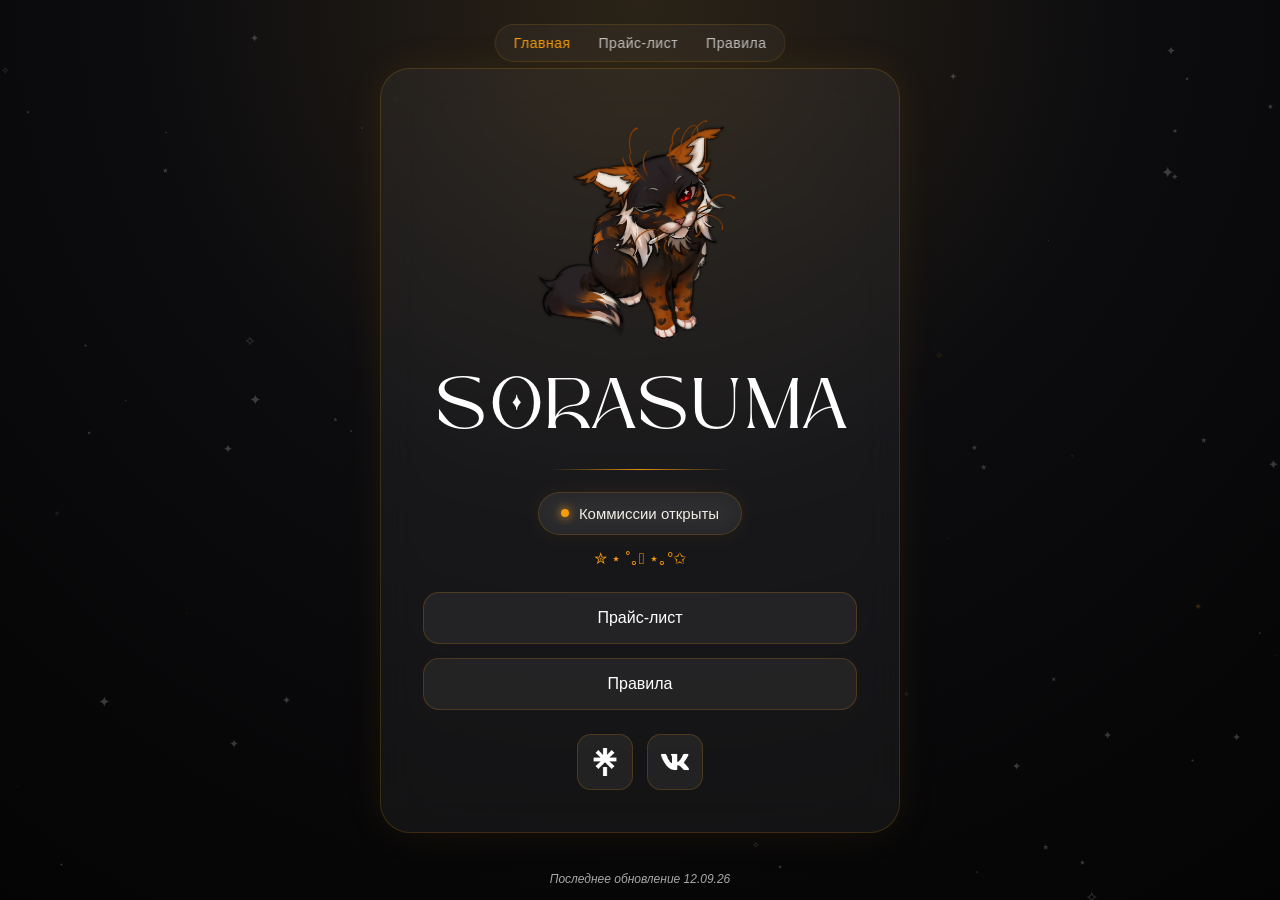
<file: index.html>
<!DOCTYPE html>
<html lang="ru">
<head>
<meta charset="UTF-8">
<meta name="viewport" content="width=device-width, initial-scale=1.0">
<title>SORASUMA</title>
<link rel="icon" type="image/png" href="favicon.png">
<link rel="stylesheet" href="style.css">
</head>
<body>

<nav class="site-nav">
    <a href="index.html" class="active">Главная</a>
    <a href="price.html">Прайс-лист</a>
    <a href="rules.html">Правила</a>
</nav>
    
<div class="stars"></div>

<div class="card" data-tilt>
    <img src="IMG_6060.webp" class="avatar" alt="SORASUMA">

    <h1>SORASUMA</h1>

    <div class="name-divider"></div>

    <div class="status-badge">
        <span class="status-dot"></span> 
    Коммиссии открыты</div>
    <div class="divider">✮ ⋆ ˚｡𖦹 ⋆｡°✩</div>

    <div class="buttons">
        <a href="price.html" class="btn">Прайс-лист</a>
        <a href="rules.html" class="btn">Правила</a>
    </div>

    <div class="socials">
        <a href="https://linktr.ee/Sorasuma" target="_blank" class="social-btn">
            <img src="linktree.png" alt="Linktree">
        </a>

        <a href="https://vk.com/sorasuma" target="_blank" class="social-btn">
            <img src="vk.png" alt="VK">
        </a>
    </div>
</div>

<div class="footer-update">Последнее обновление 12.09.26</div>

<script src="stars.js"></script>
<script src="vanilla-tilt.js"></script>

<script>
if (window.matchMedia("(min-width: 769px)").matches) {
    VanillaTilt.init(document.querySelector(".card"),{
        max:15,
        speed:500,
        scale:1.03,
        glare:true,
        "max-glare":0.35,
        perspective:1200
    });
}
</script>

</body>
</html>
</file>
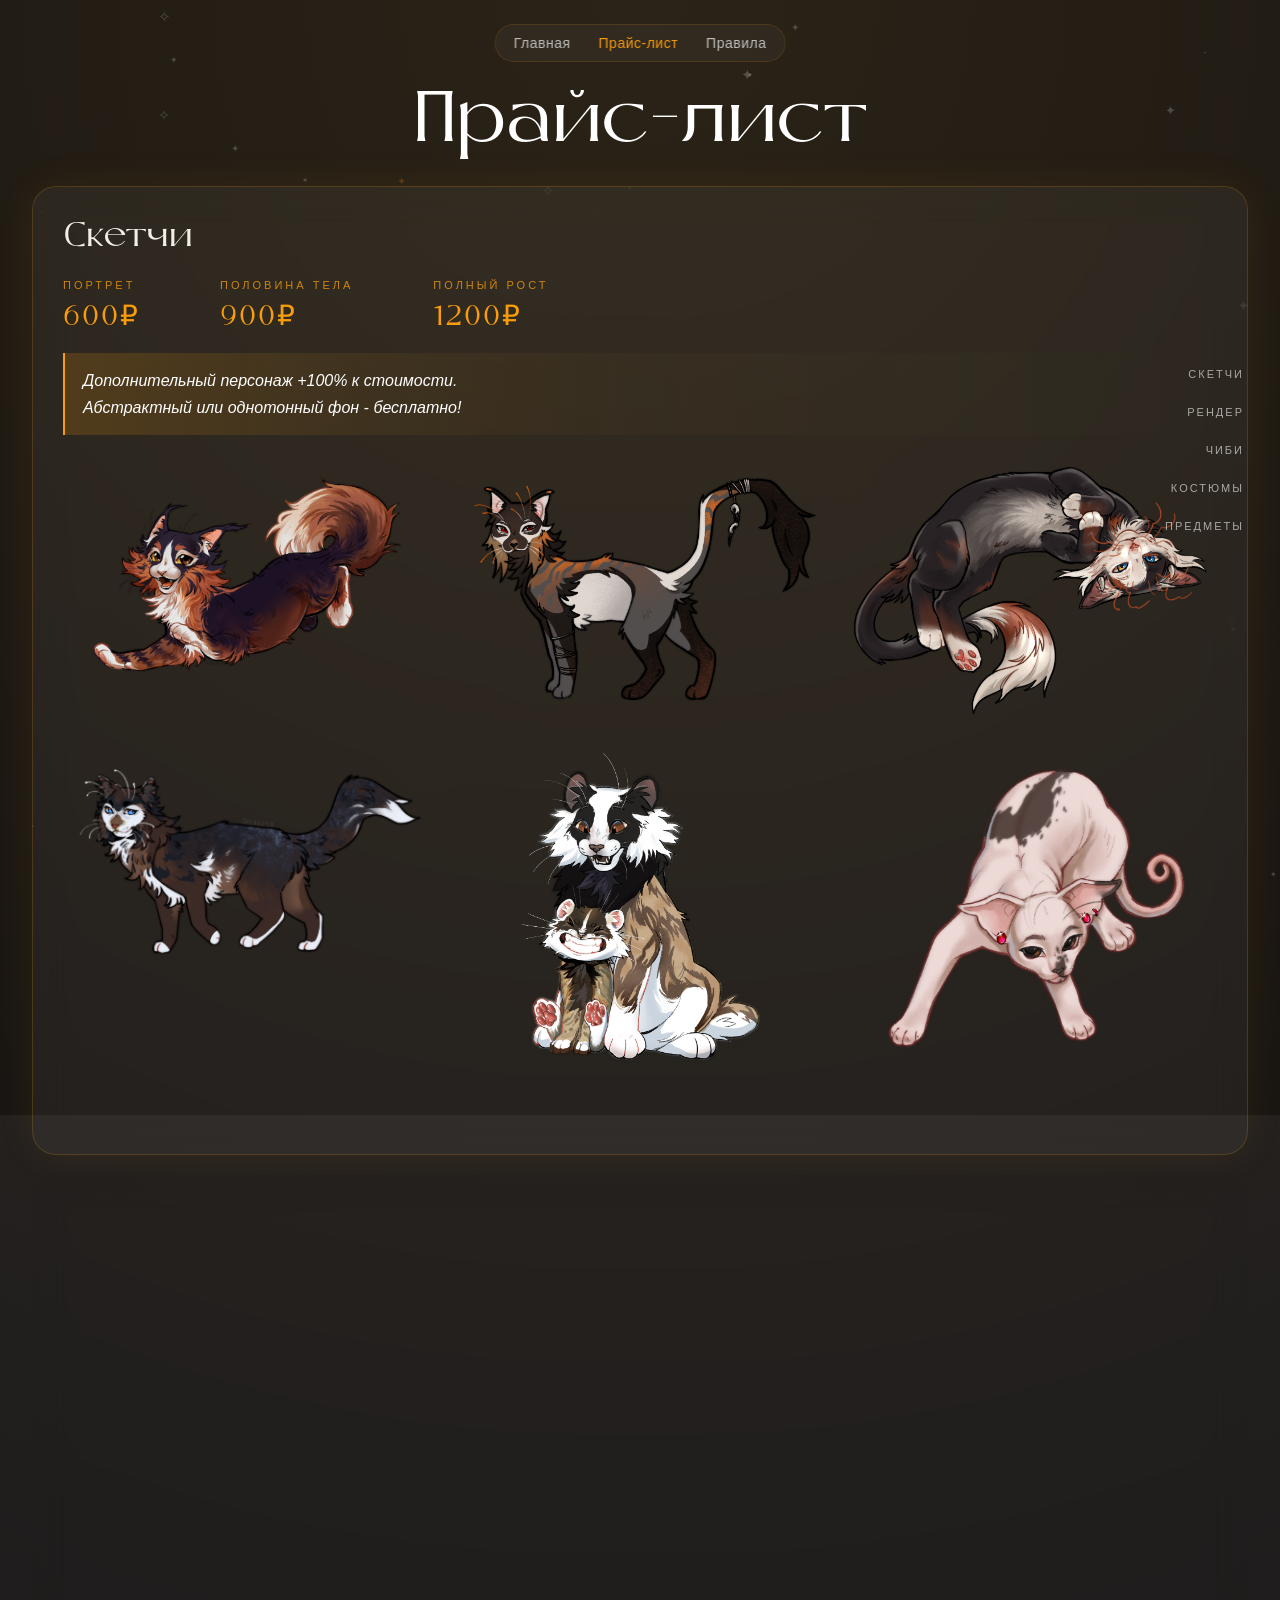
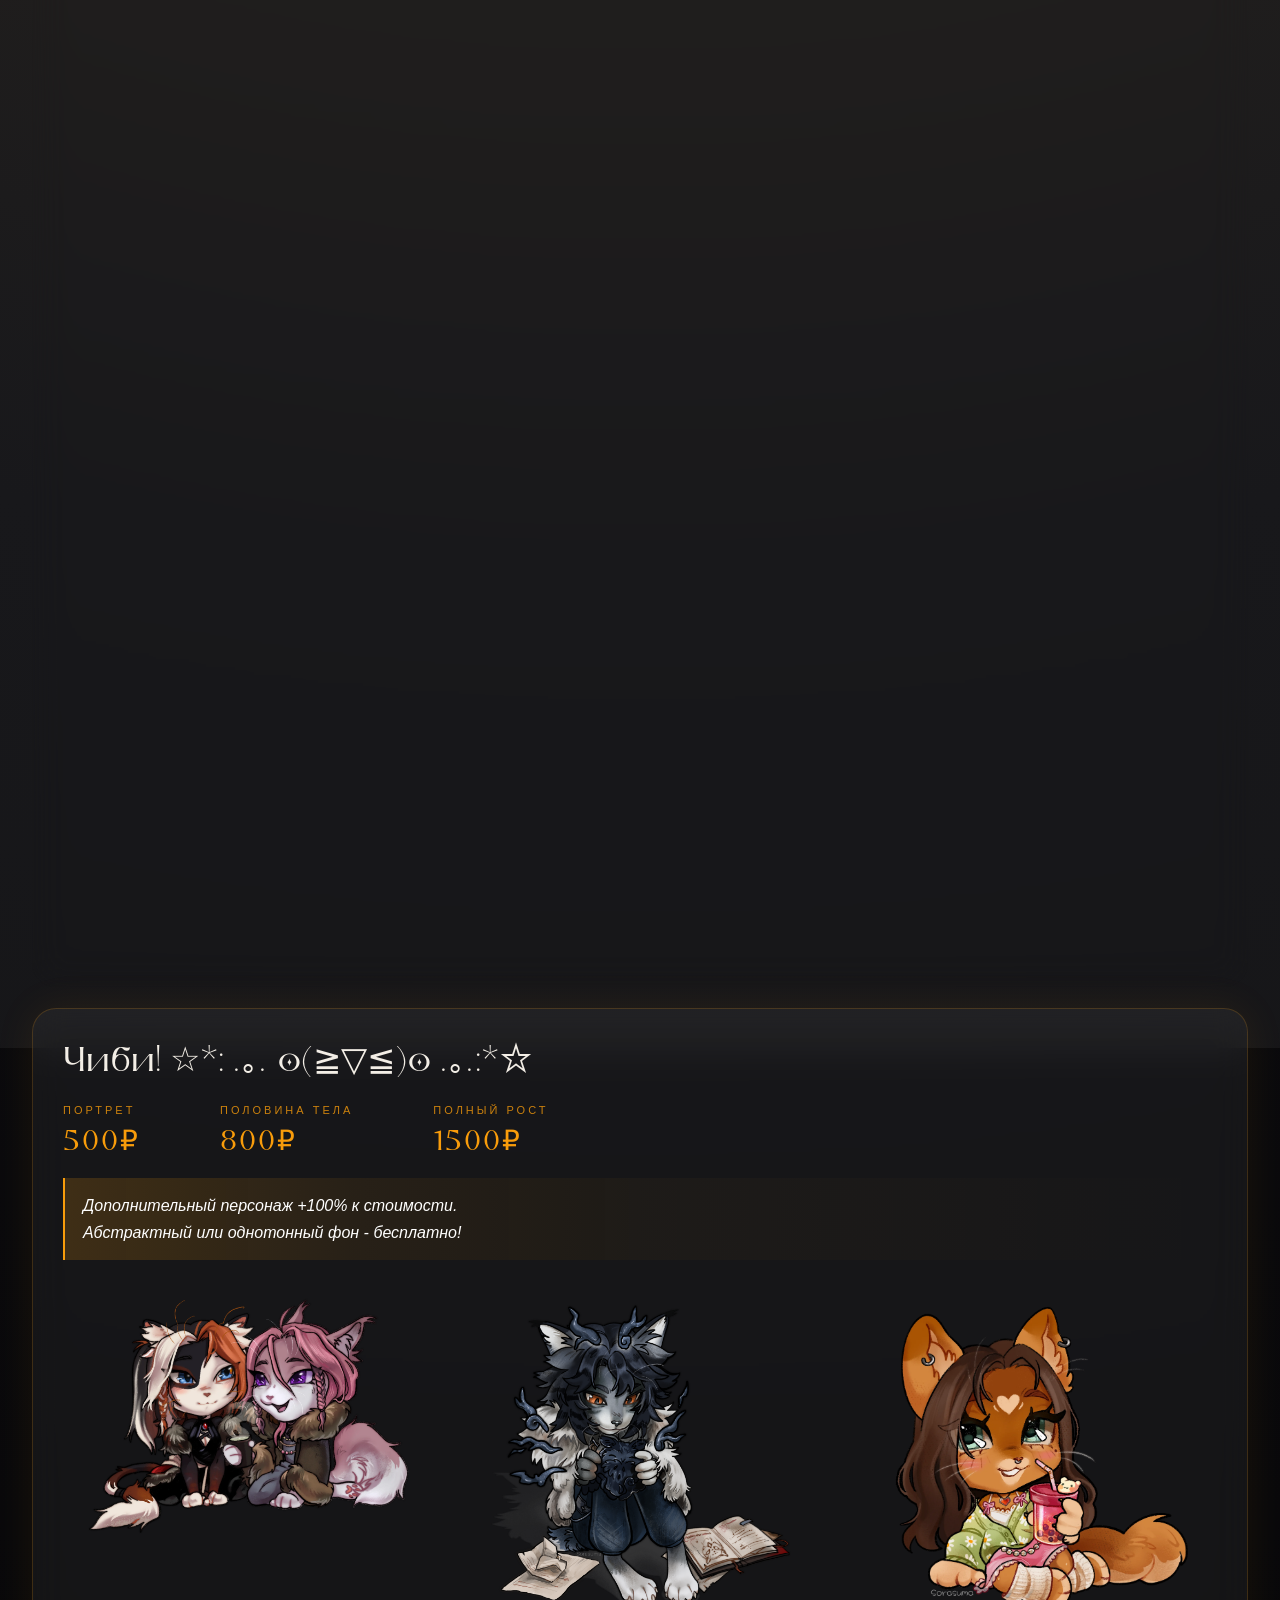
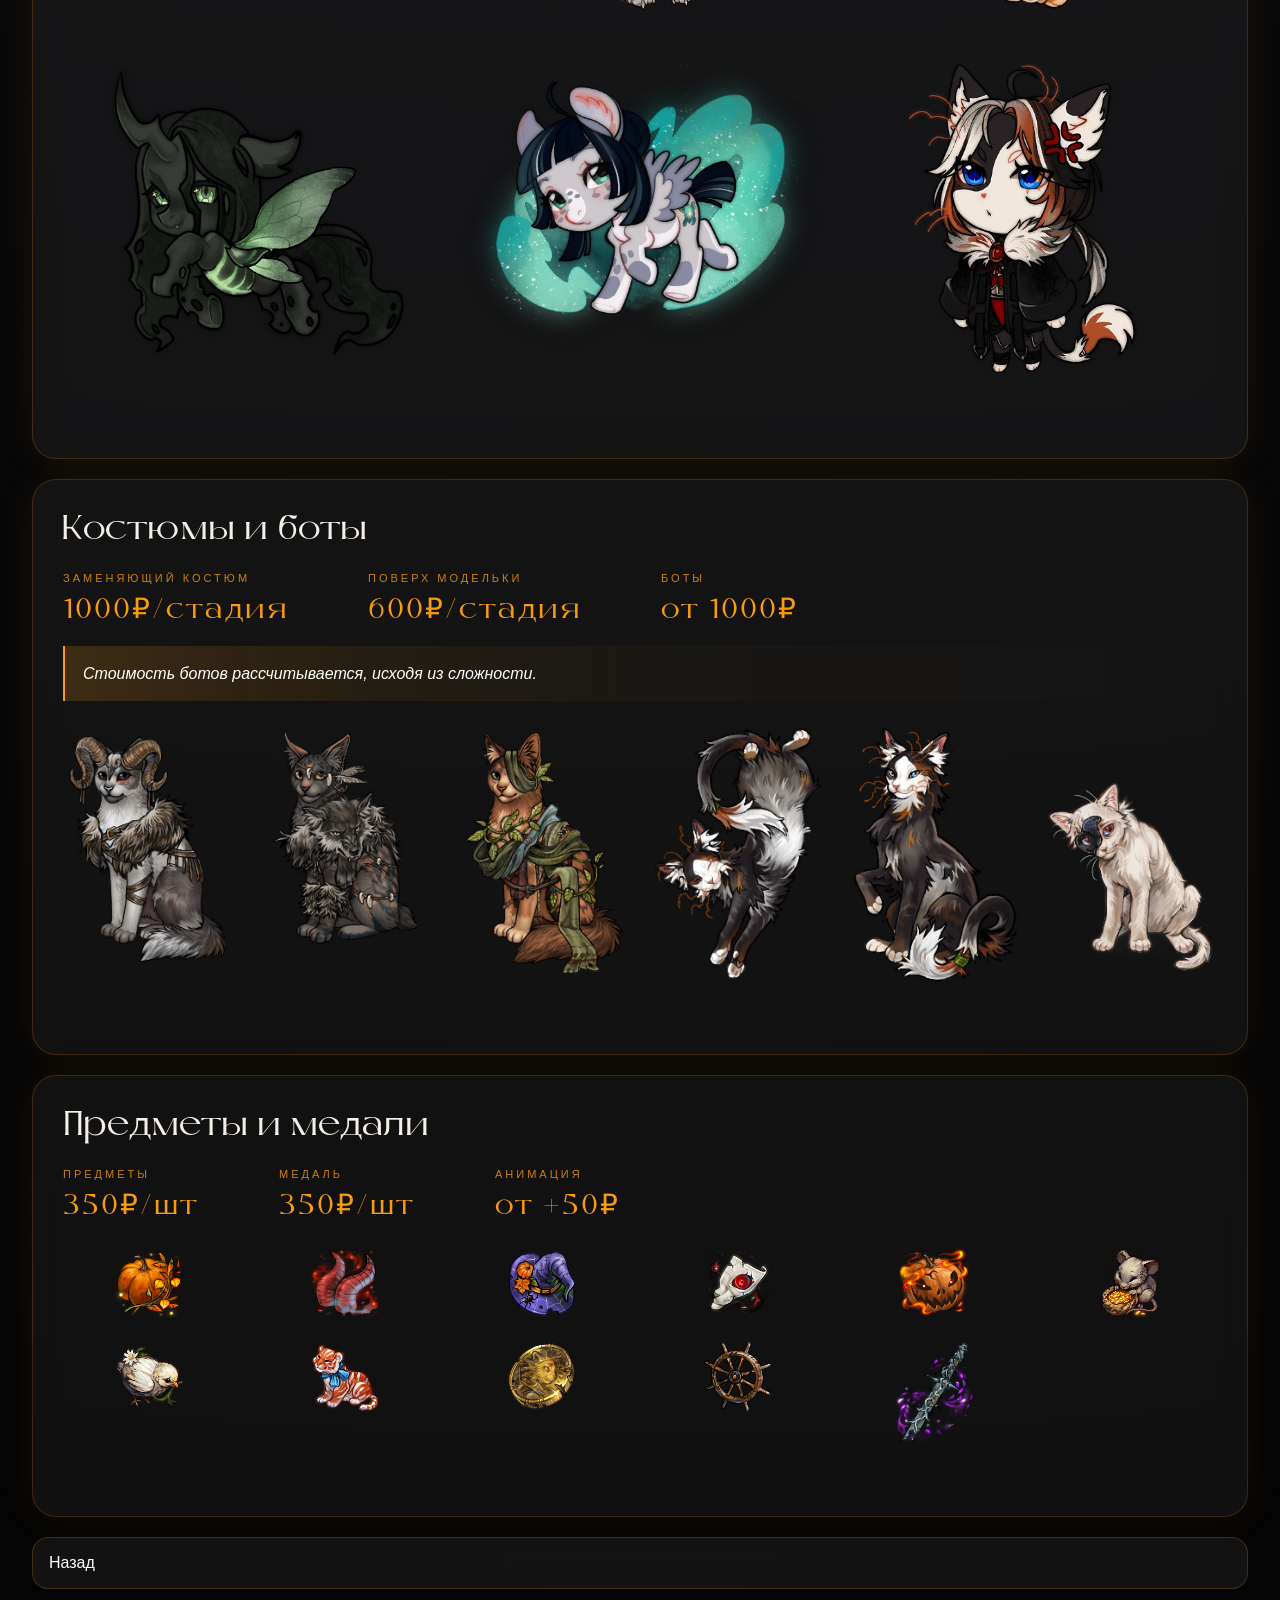
<file: price.html>
<!DOCTYPE html>

<html lang="ru">

<head>
    <meta charset="UTF-8">
    <meta name="viewport" content="width=device-width, initial-scale=1.0">
    <title>Прайс-лист</title>
    <link rel="icon" type="image/png" href="favicon.png">
    <link rel="stylesheet" href="style.css">
</head>

<body>

    <nav class="site-nav">
    <a href="index.html">Главная</a>
    <a href="price.html" class="active">Прайс-лист</a>
    <a href="rules.html">Правила</a>
</nav>
    

<div class="stars"></div>

<div class="page" style="padding-top:50px;">

<nav class="section-nav">
  <a href="#sketches">Скетчи</a>
  <a href="#renders">Рендер</a>
  <a href="#chibi">Чиби</a>
  <a href="#costumes">Костюмы</a>
  <a href="#items">Предметы</a>
</nav>

    <h1>Прайс-лист</h1>

   <!-- СКЕТЧИ -->
<div class="panel" id="sketches">

        <h2>Скетчи</h2>

        <div class="price-grid">

    <div class="price-item">
        <span class="price-label">Портрет</span>
        <div class="price-value">600₽</div>
    </div>

    <div class="price-item">
        <span class="price-label">Половина тела</span>
        <div class="price-value">900₽</div>
    </div>

    <div class="price-item">
        <span class="price-label">Полный рост</span>
        <div class="price-value">1200₽</div>
    </div>

</div>

<div class="price-notes">
    Дополнительный персонаж +100% к стоимости.<br>
    Абстрактный или однотонный фон - бесплатно!
</div>

        <div class="gallery">

            <a href="sketch/unnamed.webp">
                <img src="sketch/unnamed.webp" alt="">
            </a>

            <a href="sketch/IMG_5618.webp">
                <img src="sketch/IMG_5618.webp" alt="">
            </a>

            <a href="sketch/IMG_5616.webp">
                <img src="sketch/IMG_5616.webp" alt="">
            </a>

            <a href="sketch/IMG_5608.webp">
                <img src="sketch/IMG_5608.webp" alt="">
            </a>

            <a href="sketch/IMG_4055.webp">
                <img src="sketch/IMG_4055.webp" alt="">
            </a>

            <a href="sketch/IMG_5617.webp">
                <img src="sketch/IMG_5617.webp" alt="">
            </a>

        </div>

    </div>


    <!-- ПОЛНОЦЕННЫЙ РЕНДЕР -->
<div class="panel" id="renders">

        <h2>Полноценный рендер</h2>

        <div class="price-grid">

    <div class="price-item">
        <span class="price-label">Портрет</span>
        <div class="price-value">1000₽</div>
    </div>

    <div class="price-item">
        <span class="price-label">Половина тела</span>
        <div class="price-value">1600₽</div>
    </div>

    <div class="price-item">
        <span class="price-label">Полный рост</span>
        <div class="price-value">2500₽</div>
    </div>

</div>

<div class="price-notes">
    Дополнительный персонаж +100% к стоимости.<br>
    Абстрактный или однотонный фон - бесплатно!
</div>

        <div class="gallery">

            <a href="render/legend.webp"><img src="render/legend.webp"></a>
            <a href="render/IMG_3929.jpg"><img src="render/IMG_3929.jpg"></a>
            <a href="render/IMG_5096.webp"><img src="render/IMG_5096.webp"></a>
            <a href="render/IMG_5281.webp"><img src="render/IMG_5281.webp"></a>
            <a href="render/IMG_5338.webp"><img src="render/IMG_5338.webp"></a>
            <a href="render/IMG_5526.webp"><img src="render/IMG_5526.webp"></a>
            <a href="render/evan.webp"><img src="render/evan.webp"></a>
            <a href="render/меч.webp"><img src="render/меч.webp"></a>

        </div>

    </div>

      <!-- ЧИБИ -->

<div class="panel" id="chibi">

        <h2>Чиби! ☆*: .｡. o(≧▽≦)o .｡.:*☆</h2>

       <div class="price-grid">

    <div class="price-item">
        <span class="price-label">Портрет</span>
        <div class="price-value">500₽</div>
    </div>

    <div class="price-item">
        <span class="price-label">Половина тела</span>
        <div class="price-value">800₽</div>
    </div>

    <div class="price-item">
        <span class="price-label">Полный рост</span>
        <div class="price-value">1500₽</div>
    </div>

</div>

<div class="price-notes">
    Дополнительный персонаж +100% к стоимости.<br>
    Абстрактный или однотонный фон - бесплатно!
</div>

        <div class="gallery">

            <a href="chibi/IMG_4927.webp"><img src="chibi/IMG_4927.webp"></a>
            <a href="chibi/IMG_5106.webp"><img src="chibi/IMG_5106.webp"></a>
            <a href="chibi/IMG_5585.webp"><img src="chibi/IMG_5585.webp"></a>
            <a href="chibi/output_optimized.webp"><img src="chibi/output_optimized.webp"></a>
            <a href="chibi/пони.webp"><img src="chibi/пони.webp"></a>
            <a href="chibi/output_optimized (2).webp"><img src="chibi/output_optimized (2).webp"></a>

        </div>

    </div>
    

    <!-- КОСТЮМЫ И БОТЫ -->

   <div class="panel" id="costumes">

        <h2>Костюмы и боты</h2>

       <div class="price-grid">

    <div class="price-item">
        <span class="price-label">Заменяющий костюм</span>
        <div class="price-value">1000₽/стадия</div>
    </div>

    <div class="price-item">
        <span class="price-label">Поверх модельки</span>
        <div class="price-value">600₽/стадия</div>
    </div>

    <div class="price-item">
        <span class="price-label">Боты</span>
        <div class="price-value">от 1000₽</div>
    </div>

</div>

<div class="price-notes">
    Стоимость ботов рассчитывается, исходя из сложности.<br>
    
</div>

        <div class="gallery gallery-items">

            <a href="costumes/IMG_4283.png"><img src="costumes/IMG_4283.png"></a>
            <a href="costumes/IMG_4284.png"><img src="costumes/IMG_4284.png"></a>
            <a href="costumes/IMG_4286.png"><img src="costumes/IMG_4286.png"></a>
            <a href="costumes/IMG_4391.png"><img src="costumes/IMG_4391.png"></a>
            <a href="costumes/IMG_4734.png"><img src="costumes/IMG_4734.png"></a>
            <a href="costumes/альбиносик.png"><img src="costumes/альбиносик.png"></a>

        </div>

    </div>


    <!-- ПРЕДМЕТЫ -->

 <div class="panel" id="items">

        <h2>Предметы и медали</h2>

       <div class="price-grid">

    <div class="price-item">
        <span class="price-label">Предметы</span>
        <div class="price-value">350₽/шт</div>
    </div>

    <div class="price-item">
        <span class="price-label">Медаль</span>
        <div class="price-value">350₽/шт</div>
    </div>

    <div class="price-item">
        <span class="price-label">Анимация</span>
        <div class="price-value">от +50₽</div>
    </div>

</div>

        <div class="gallery gallery-items">

            <a href="items/IMG_2082.png"><img src="items/IMG_2082.png"></a>
            <a href="items/IMG_2089.png"><img src="items/IMG_2089.png"></a>
            <a href="items/IMG_2090.png"><img src="items/IMG_2090.png"></a>
            <a href="items/IMG_2105.png"><img src="items/IMG_2105.png"></a>
            <a href="items/IMG_2120.png"><img src="items/IMG_2120.png"></a>
            <a href="items/IMG_3711.png"><img src="items/IMG_3711.png"></a>
            <a href="items/IMG_3710.png"><img src="items/IMG_3710.png"></a>
            <a href="items/IMG_3713.png"><img src="items/IMG_3713.png"></a>
            <a href="items/IMG_4199.png"><img src="items/IMG_4199.png"></a>
            <a href="items/IMG_4212.png"><img src="items/IMG_4212.png"></a>
            <a href="items/IMG_4331.png"><img src="items/IMG_4331.png"></a>

        </div>

    </div>


  


    <a href="index.html" class="btn">Назад</a>

</div>


<!-- ЛАЙТБОКС -->

<div class="lightbox" id="lightbox">

    <span class="lightbox-close">&times;</span>

    <img id="lightbox-img">

</div>

<script src="stars.js"></script>
<script>
    const lightbox = document.getElementById('lightbox');
    const lightboxImg = document.getElementById('lightbox-img');

    document.querySelectorAll('.gallery a').forEach(link => {

        link.addEventListener('click', e => {

            e.preventDefault();

            lightboxImg.src = link.href;

            lightbox.classList.add('active');

        });

    });

    lightbox.addEventListener('click', e => {

        if (
            e.target === lightbox ||
            e.target.classList.contains('lightbox-close')
        ) {

            lightbox.classList.remove('active');

        }

    });

</script>


</body>

</html>
</file>
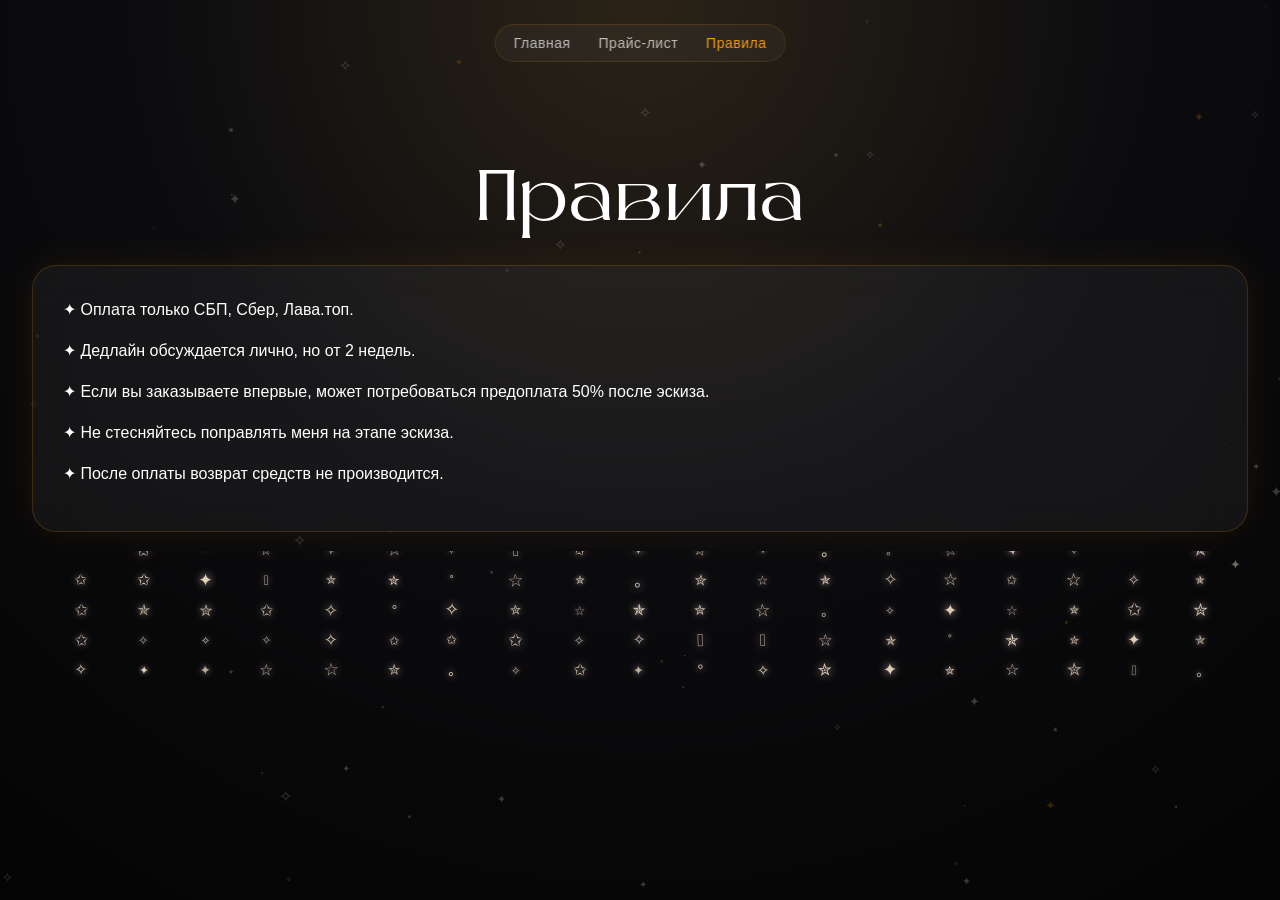
<file: rules.html>
<!DOCTYPE html>

<html lang="ru">

<head>
    <meta charset="UTF-8">
    <meta name="viewport" content="width=device-width, initial-scale=1.0">
    <title>Правила</title>
    <link rel="icon" type="image/png" href="favicon.png">
    <link rel="stylesheet" href="style.css">
    <link rel="stylesheet" href="star-fringe.css">
</head>

<body>

<nav class="site-nav">
    <a href="index.html">Главная</a>
    <a href="price.html">Прайс-лист</a>
    <a href="rules.html" class="active">Правила</a>
</nav>

<div class="stars"></div>

<div class="page">

    <h1>Правила</h1>

    <div class="panel">

        <p>✦ Оплата только СБП, Сбер, Лава.топ.</p>

        <p>✦ Дедлайн обсуждается лично, но от 2 недель.</p>

        <p>
            ✦ Если вы заказываете впервые, может потребоваться
            предоплата 50% после эскиза.
        </p>

        <p>
            ✦ Не стесняйтесь поправлять меня на этапе эскиза.
        </p>

        <p>
            ✦ После оплаты возврат средств не производится.
        </p>

    </div>

    <div class="star-fringe"></div>

</div>
<script src="stars.js"></script>
<script src="star-fringe.js"></script>

</body>

</html>
</file>
<file: style.css>
@font-face{
font-family:'Leotaro';
src:url('Leotaro-Regular.otf') format('opentype');
}

@import url('https://fonts.googleapis.com/css2?family=Montserrat:wght@300;400;500;700&display=swap');

*{margin:0;padding:0;box-sizing:border-box}

body{
font-family:'Montserrat',sans-serif;
background:radial-gradient(circle at top,#2b2317 0%,#0c0c0f 45%,#040404 100%);
min-height:100vh;
display:flex;
justify-content:center;
align-items:center;
padding:30px;
color:#fff;
overflow-x:hidden;
}

.stars{
  position:fixed;
  inset:0;
  pointer-events:none;
  overflow:hidden;
}

.stars .star{
  position:absolute;
  color:#fff;
  opacity:.2;
  animation:twinkle ease-in-out infinite;
}

.stars .star.accent{
  color:#F89C0B;
}

@keyframes twinkle{
  0%,100%{opacity:.15; transform:scale(.85);}
  50%{opacity:1; transform:scale(1.15);}
}

@media (prefers-reduced-motion: reduce){
  .stars .star{ animation:none; opacity:.4; }
}

.card,.panel{
background:rgba(255,255,255,.05);
backdrop-filter:blur(18px);
border:1px solid rgba(248,156,11,.18);
box-shadow:0 0 40px rgba(248,156,11,.08);
}

.card{
width:520px;
max-width:90vw;
padding:42px;
border-radius:30px;
text-align:center;
}

.avatar{
width:220px;
height:auto;
max-height:300px;
border-radius:16px;
object-fit:contain;
margin-bottom:20px;
}

h1{
font-family:'Leotaro';
font-size:72px;
font-weight:normal;
margin-bottom:16px;
}

h2{
font-family:'Leotaro';
font-size:34px;
font-weight:normal;
color:#f3eee6;

margin-bottom:20px;
}

.status{
font-weight:700;
font-size:22px;
margin-bottom:10px;
}

.divider{
color:#F89C0B;
margin-bottom:24px;
}

.buttons{
display:flex;
flex-direction:column;
gap:14px;
}

.btn{
display:block;
text-decoration:none;
color:white;
padding:16px;
border-radius:16px;
background:rgba(255,255,255,.06);
border:1px solid rgba(248,156,11,.2);
position:relative;
overflow:hidden;
transition:.3s;
}

.btn:hover{
transform:translateY(-2px);
box-shadow:0 0 24px rgba(248,156,11,.35);
}

.btn:before{
content:'';
position:absolute;
left:-120%;
top:0;
width:50%;
height:100%;
background:linear-gradient(90deg,transparent,rgba(255,255,255,.4),transparent);
transform:skewX(-20deg);
transition:.8s;
}

.btn:hover:before{left:150%;}

.socials{
display:flex;
justify-content:center;
gap:14px;
margin-top:24px;
}

.social-btn{
width:56px;
height:56px;
display:flex;
align-items:center;
justify-content:center;
border-radius:14px;
background:rgba(255,255,255,.06);
border:1px solid rgba(248,156,11,.2);
}

.social-btn img{
width:28px;
height:28px;
object-fit:contain;
}

.page{
width:min(1300px,95vw);
}

.page h1{
text-align:center;
margin-bottom:20px;
}

.panel{
padding:30px;
border-radius:24px;
margin-bottom:20px;
}

.panel p{
margin-bottom:14px;
line-height:1.7;
}

.footer-update{
position:fixed;
left:50%;
bottom:14px;
transform:translateX(-50%);
font-size:12px;
font-style:italic;
opacity:.65;
}

.gallery{
display:grid;
grid-template-columns:repeat(3,1fr);
gap:24px;
margin:24px 0 40px;
align-items:start;
}

.gallery-items{
    grid-template-columns:repeat(6,1fr);
}

@media (max-width:1000px){
.gallery{
grid-template-columns:repeat(2,1fr);
}
}

@media (max-width:650px){
.gallery{
grid-template-columns:1fr;
}
}
.gallery a{display:flex;justify-content:center;align-items:center;text-decoration:none}
.gallery img{max-width:100%;max-height:340px;width:auto;height:auto;border-radius:12px;transition:.25s}
.gallery img:hover{transform:scale(1.03)}
.placeholder{height:180px;display:flex;align-items:center;justify-content:center;background:rgba(255,255,255,.04);border-radius:12px;color:#F89C0B}
.lightbox{position:fixed;inset:0;background:rgba(0,0,0,.88);display:none;align-items:center;justify-content:center;z-index:9999}
.lightbox.active{display:flex}
.lightbox img{max-width:90vw;max-height:90vh;border-radius:12px}
.lightbox-close{position:absolute;top:20px;right:30px;font-size:42px;color:white;cursor:pointer}

.price-grid{
    display:grid;
    grid-template-columns:repeat(3,max-content);
    gap:80px;

    justify-content:start;
}

.price-item{
    text-align:left;
}

.price-label{
    display:block;
    font-size:11px;
    letter-spacing:3px;
    color:#F89C0B;
    margin-bottom:8px;
    text-transform:uppercase;
    opacity:.8;
}

.price-value{
    font-family:'Leotaro';
    font-size:28px;
    font-weight:normal;
    color:#F89C0B;
    letter-spacing:2px;
}

.price-notes{
    margin-top:18px;
    padding:14px 18px;

    border-left:2px solid #F89C0B;

    background:linear-gradient(
        90deg,
        rgba(248,156,11,.18) 0%,
        rgba(248,156,11,.08) 25%,
        rgba(248,156,11,.03) 50%,
        transparent 100%
    );

    border-radius:0 14px 14px 0;

    font-style:italic;
    line-height:1.7;
}

@media (max-width:700px){

    .price-grid{
        grid-template-columns:1fr;
        gap:20px;
    }

}
.site-nav{
    position:fixed;
    top:24px;
    left:50%;
    transform:translateX(-50%);

    padding:10px 18px;

    border-radius:999px;

    background:rgba(255,255,255,.04);
    backdrop-filter:blur(12px);

    border:1px solid rgba(248,156,11,.15);

    display:flex;
    gap:28px;

    z-index:1000;
}

.site-nav a{
    color:rgba(255,255,255,.7);
    text-decoration:none;

    font-size:14px;
    letter-spacing:.5px;

    transition:.3s;
}

.site-nav a:hover{
    color:#F89C0B;
}

.site-nav a.active{
    color:#F89C0B;
}

.price-page{
    padding-top:100px;
}

.name-divider{
    width:180px;
    height:1px;

    margin:0 auto 22px;

    background:linear-gradient(
        90deg,
        transparent,
        #F89C0B,
        transparent
    );

    opacity:.9;
}

.status-badge{
    display:inline-flex;
    align-items:center;
    justify-content:center;

    padding:12px 22px;

    margin-bottom:14px;

    border-radius:999px;

    background:rgba(255,255,255,.05);
    backdrop-filter:blur(12px);

    border:1px solid rgba(248,156,11,.18);

    box-shadow:0 0 20px rgba(248,156,11,.08);

    font-size:15px;
    font-weight:500;

    color:#f3eee6;
}

.status-dot{
    width:8px;
    height:8px;

    border-radius:50%;

    background:#F89C0B;

    margin-right:10px;

    box-shadow:0 0 10px #F89C0B;
}

/* ========================= */
/* МОБИЛЬНАЯ ВЕРСИЯ */
/* ========================= */

@media (max-width:768px){

    body{
        padding:16px;
    }

    .card{
        width:100%;
        max-width:100%;
        padding:28px 20px;
    }

.avatar{
    width:160px;
    max-height:210px;
}

    h1{
        font-size:48px;
    }

    .status-badge{
        font-size:14px;
        padding:10px 18px;
    }

    .btn{
        padding:14px;
    }

    .social-btn{
        width:48px;
        height:48px;
    }

    .social-btn img{
        width:24px;
        height:24px;
    }

    .site-nav{
        gap:16px;
        padding:8px 14px;
    }

    .site-nav a{
        font-size:13px;
    }

.page{
    width:100%;
    padding-top:80px;
}

    .page h1{
        font-size:42px;
    }

    .price-grid{
        grid-template-columns:1fr;
        gap:24px;
    }

    .gallery{
        grid-template-columns:1fr;
    }

    .gallery-items{
        grid-template-columns:repeat(2,1fr);
    }
       .page{
        padding-bottom:80px;
    }

}
/* ===== Навигация по разделам прайса ===== */
.section-nav{
  position:fixed;
  top:50%;
  right:20px;
  transform:translateY(-50%);
  display:flex;
  flex-direction:column;
  gap:10px;
  z-index:1000;
}

.section-nav a{
  display:block;
  padding:8px 14px;
  font-size:11px;
  font-weight:500;
  letter-spacing:2px;
  text-transform:uppercase;
  text-align:right;
  color:rgba(255,255,255,.6);
  text-decoration:none;
  border-right:2px solid transparent;
  transition:.3s;
}

.section-nav a:hover{
  color:#F89C0B;
  border-right-color:#F89C0B;
}

@media (max-width:900px){
  .section-nav{
    top:auto;
    bottom:0;
    left:0;
    right:0;
    transform:none;
    flex-direction:row;
    justify-content:space-around;
    background:rgba(10,10,12,.85);
    backdrop-filter:blur(12px);
    border-top:1px solid rgba(248,156,11,.15);
    padding:10px 6px;
    gap:0;
  }
  .section-nav a{
    font-size:9px;
    letter-spacing:1px;
    text-align:center;
    padding:6px 4px;
    border-right:none;
    border-top:2px solid transparent;
  }
  .section-nav a:hover{
    border-right-color:transparent;
    border-top-color:#F89C0B;
  }
}
</file>
<file: star-fringe.css>
/*
  Звёздная бахрома — крепится к нижнему краю блока с текстом.
  Использование: добавьте <div class="star-fringe"></div> сразу после
  блока, к низу которого её нужно "пришить" (например, после .panel).

  Все цвета — переменные, задавайте свои поверх этого файла:

    .star-fringe{
      --fringe-glyph: #в_ваш_акцентный_цвет;
      --fringe-glow:  #в_цвет_свечения;
    }
*/
.star-fringe{
  --fringe-glyph: #f3e3c8;
  --fringe-glow:  #f6cfcf;
  --fringe-thread: rgba(0,0,0,0.08);

  position: relative;
  width: 100%;
  height: 190px;
  margin-top: -1px; /* визуально "сшивает" с нижним краем блока */
  pointer-events: none; /* включаем только на canvas ниже */
}
.star-fringe canvas{
  display: block;
  width: 100%;
  height: 100%;
  pointer-events: auto;
  cursor: grab;
}
.star-fringe canvas.grabbing{ cursor: grabbing; }

.star-fringe .fringe-mute{
  position: absolute;
  top: 2px;
  right: 2px;
  width: 22px;
  height: 22px;
  display: flex;
  align-items: center;
  justify-content: center;
  border: none;
  background: transparent;
  color: var(--fringe-glyph);
  opacity: 0.45;
  font-size: 13px;
  cursor: pointer;
  pointer-events: auto;
  transition: opacity .2s ease;
}
.star-fringe .fringe-mute:hover{ opacity: 0.85; }
</file>
